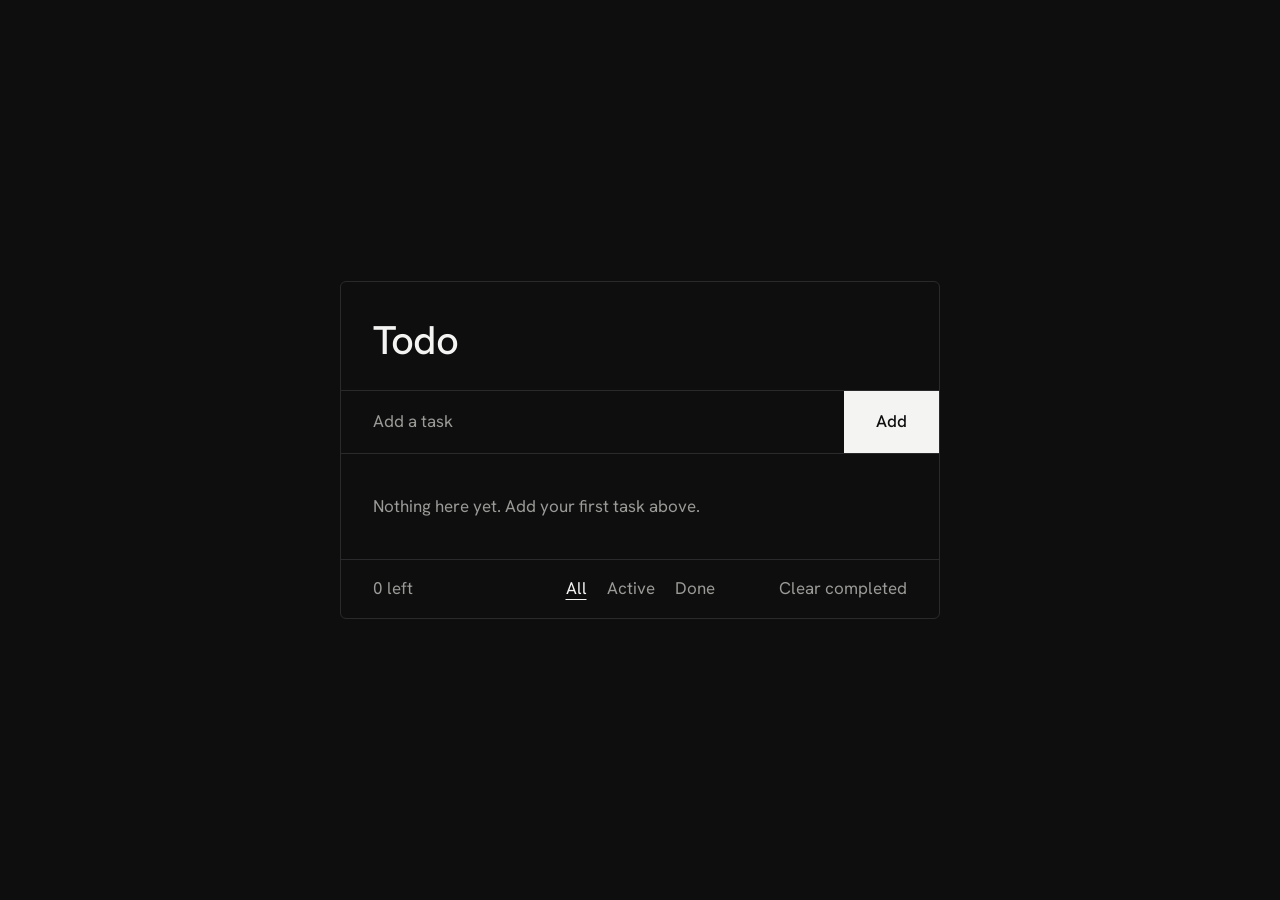
<file: index.html>
<!doctype html>
<html lang="en">
  <head>
    <meta charset="UTF-8" />
    <meta name="viewport" content="width=device-width, initial-scale=1.0" />
    <title>Todo</title>
    <meta name="description" content="A classic to-do list." />
    <meta name="theme-color" content="#0e0e0f" />
    <link rel="icon" href="images/favicon.svg" type="image/svg+xml" />
    <link
      rel="preload"
      href="fonts/hanken-grotesk-latin.woff2"
      as="font"
      type="font/woff2"
      crossorigin />
    <link rel="stylesheet" href="style.css" />
    <script src="script.js" defer></script>
  </head>
  <body>
    <main class="card">
      <h1 class="card__title">Todo</h1>

      <form class="add" id="add-form">
        <label class="visually-hidden" for="task-input">New task</label>
        <input
          class="add__input"
          id="task-input"
          type="text"
          placeholder="Add a task"
          autocomplete="off"
          required
          pattern=".*\S.*"
          title="Type at least one character" />
        <button class="add__button" type="submit">Add</button>
      </form>

      <!-- Sample rows: render these from JS using #task-template -->
      <ol class="tasks" id="task-list"></ol>

      <p class="empty" id="empty-message" hidden>
        Nothing here yet. Add your first task above.
      </p>

      <footer class="footer">
        <p class="footer__count" id="remaining" aria-live="polite">3 left</p>
        <div class="filters" role="group" aria-label="Filter tasks">
          <button
            class="filter"
            type="button"
            data-filter="all"
            aria-pressed="true">
            All
          </button>
          <button
            class="filter"
            type="button"
            data-filter="active"
            aria-pressed="false">
            Active
          </button>
          <button
            class="filter"
            type="button"
            data-filter="done"
            aria-pressed="false">
            Done
          </button>
        </div>
        <button class="footer__clear" id="clear-completed" type="button">
          Clear completed
        </button>
      </footer>
    </main>

    <template id="task-template">
      <li class="task">
        <label class="task__label">
          <input class="task__check" type="checkbox" />
          <span class="task__text"></span>
        </label>
        <button class="task__delete" type="button" aria-label="Delete task">
          <svg width="16" height="16" viewBox="0 0 16 16" aria-hidden="true">
            <path d="M4 4l8 8M12 4l-8 8" />
          </svg>
        </button>
      </li>
    </template>
  </body>
</html>
</file>
<file: style.css>
:root {
  color-scheme: dark;

  --color-bg: #0e0e0f;
  --color-surface: #161617;
  --color-line: #2a2a2c;
  --color-text: #f4f4f2;
  --color-text-muted: #9a9a96;
  --color-text-faint: #6b6b68;
  --color-accent: #f4f4f2;
  --color-accent-hover: #d6d6d3;
  --color-on-accent: #0e0e0f;

  --font-size: 1.0625rem;
  --font-size-title: 2.5rem;

  --gutter: 2rem;
  --row-gap: 1rem;
  --radius: 6px;

  --ease-out: cubic-bezier(0.16, 1, 0.3, 1);
}

@font-face {
  font-family: "Hanken Grotesk";
  font-style: normal;
  font-weight: 400 500;
  font-display: swap;
  src: url("./fonts/hanken-grotesk-latin.woff2") format("woff2");
  unicode-range:
    U+0000-00FF, U+0131, U+0152-0153, U+02BB-02BC, U+02C6, U+02DA, U+02DC,
    U+0304, U+0308, U+0329, U+2000-206F, U+20AC, U+2122, U+2191, U+2193, U+2212,
    U+2215, U+FEFF, U+FFFD;
}

@font-face {
  font-family: "Hanken Grotesk";
  font-style: normal;
  font-weight: 400 500;
  font-display: swap;
  src: url("./fonts/hanken-grotesk-latin-ext.woff2") format("woff2");
  unicode-range:
    U+0100-02BA, U+02BD-02C5, U+02C7-02CC, U+02CE-02D7, U+02DD-02FF, U+0304,
    U+0308, U+0329, U+1D00-1DBF, U+1E00-1E9F, U+1EF2-1EFF, U+2020, U+20A0-20AB,
    U+20AD-20C4, U+2113, U+2C60-2C7F, U+A720-A7FF;
}

*,
*::before,
*::after {
  margin: 0;
  padding: 0;
  box-sizing: border-box;
}

[hidden] {
  display: none !important;
}

.visually-hidden {
  position: absolute;
  width: 1px;
  height: 1px;
  overflow: hidden;
  clip-path: inset(50%);
  white-space: nowrap;
}

html {
  background-color: var(--color-bg);
  scrollbar-color: var(--color-text-faint) var(--color-bg);
}

body {
  min-height: 100dvh;
  padding: 1rem;

  display: grid;
  place-items: center;

  font:
    400 var(--font-size) / 1.5 "Hanken Grotesk",
    system-ui,
    sans-serif;
  color: var(--color-text);
  background-color: var(--color-bg);
  -webkit-font-smoothing: antialiased;
}

::selection {
  color: var(--color-on-accent);
  background-color: var(--color-accent);
}

button {
  font: inherit;
  color: inherit;
  background: none;
  border: none;
  cursor: pointer;
}

:focus-visible {
  outline: 2px solid var(--color-accent);
  outline-offset: 2px;
}

.card {
  width: min(37.5rem, 100%);
  border: 1px solid var(--color-line);
  border-radius: var(--radius);
}

.card__title {
  padding: 2.25rem var(--gutter) 1.75rem;
  font-size: var(--font-size-title);
  font-weight: 500;
  line-height: 1.1;
  letter-spacing: -0.02em;
}

/* Add row */
.add {
  display: flex;
  border-block: 1px solid var(--color-line);
  transition: border-color 0.15s;
}

.add:focus-within {
  border-color: var(--color-accent);
}

.add__input {
  flex: 1;
  min-width: 0;
  padding: 1.125rem var(--gutter);

  font: inherit;
  color: inherit;
  caret-color: var(--color-accent);
  background: none;
  border: none;
  outline: none;
}

.add__input::placeholder {
  color: var(--color-text-muted);
  opacity: 1;
}

.add__button {
  padding-inline: var(--gutter);
  font-weight: 500;
  color: var(--color-on-accent);
  background-color: var(--color-accent);
  transition: background-color 0.15s;
}

.add__button:hover {
  background-color: var(--color-accent-hover);
}

/* Task rows: number, label and delete stay in fixed columns in every state */
.tasks {
  list-style: none;
  counter-reset: task;
}

.task {
  counter-increment: task;

  display: grid;
  grid-template-columns: 3ch 1fr 2rem;
  column-gap: var(--row-gap);
  align-items: start;
  padding: 1rem var(--gutter);

  border-bottom: 1px solid var(--color-line);
}

.task::before {
  content: counter(task, decimal-leading-zero);
  color: var(--color-text-muted);
  font-variant-numeric: tabular-nums;
  transition: color 0.2s;
}

.task:has(.task__check:checked)::before {
  color: var(--color-text-faint);
}

.task__label {
  position: relative;
  display: block;
  min-width: 0;
  padding-left: 2.25rem;
  overflow-wrap: anywhere;
  cursor: pointer;
}

.task__check {
  position: absolute;
  top: 0.1875rem;
  left: 0;
  width: 1.25rem;
  height: 1.25rem;

  appearance: none;
  border: 1px solid var(--color-text-muted);
  border-radius: 3px;
  cursor: pointer;
  transition:
    background-color 0.15s,
    border-color 0.15s;
}

.task__label:hover .task__check {
  border-color: var(--color-accent);
}

.task__check:checked {
  border-color: var(--color-accent);
  background: var(--color-accent)
    url("data:image/svg+xml,%3Csvg xmlns='http://www.w3.org/2000/svg' viewBox='0 0 20 20'%3E%3Cpath d='M5 10.5l3.5 3.5L15 6.5' fill='none' stroke='%230e0e0f' stroke-width='1.75'/%3E%3C/svg%3E")
    center / 100% no-repeat;
}

/* The line is a background so it can draw across wrapped lines of text */
.task__text {
  background: linear-gradient(currentColor, currentColor) 0 58% / 0 1px
    no-repeat;
  transition:
    background-size 0.32s var(--ease-out),
    color 0.2s;
}

.task__check:checked + .task__text {
  color: var(--color-text-muted);
  background-size: 100% 1px;
}

.task__delete {
  display: grid;
  place-items: center;
  width: 2rem;
  height: 2rem;
  margin-top: -0.25rem;

  color: var(--color-text-muted);
  border-radius: var(--radius);
  transition: color 0.15s;
}

.task__delete svg {
  fill: none;
  stroke: currentColor;
  stroke-width: 1.25;
}

.task__delete:hover {
  color: var(--color-text);
}

/* Delete stays visible on touch screens, where there is no hover */
@media (hover: hover) {
  .task__delete {
    opacity: 0;
  }

  .task:hover .task__delete,
  .task:focus-within .task__delete {
    opacity: 1;
  }
}

.empty {
  padding: 2.5rem var(--gutter);
  color: var(--color-text-muted);
  border-bottom: 1px solid var(--color-line);
}

/* Footer */
.footer {
  display: grid;
  grid-template-columns: 1fr auto 1fr;
  align-items: center;
  gap: 0.25rem var(--row-gap);
  padding: 0.75rem var(--gutter);
  color: var(--color-text-muted);
}

.footer__count {
  font-variant-numeric: tabular-nums;
}

.filters {
  display: flex;
  gap: 0.25rem;
}

.filter,
.footer__clear {
  padding: 0.25rem 0.5rem;
  color: var(--color-text-muted);
  border-radius: var(--radius);
  transition: color 0.15s;
}

.filter:hover,
.footer__clear:hover {
  color: var(--color-text);
}

.filter[aria-pressed="true"] {
  color: var(--color-text);
  text-decoration: underline;
  text-decoration-thickness: 1px;
  text-underline-offset: 0.3em;
}

.footer__clear {
  justify-self: end;
  margin-right: -0.5rem;
}

.footer__clear:disabled {
  color: var(--color-text-faint);
  cursor: not-allowed;
}

/* Filters no longer fit between count and clear: give them their own row */
@media (max-width: 40rem) {
  .footer {
    grid-template-columns: 1fr auto;
  }

  .filters {
    grid-row: 2;
    grid-column: 1 / -1;
    margin-left: -0.5rem;
  }
}

@media (max-width: 30rem) {
  :root {
    --gutter: 1.25rem;
    --row-gap: 0.75rem;
  }
}

@media (prefers-reduced-motion: reduce) {
  * {
    transition: none !important;
  }
}
</file>
